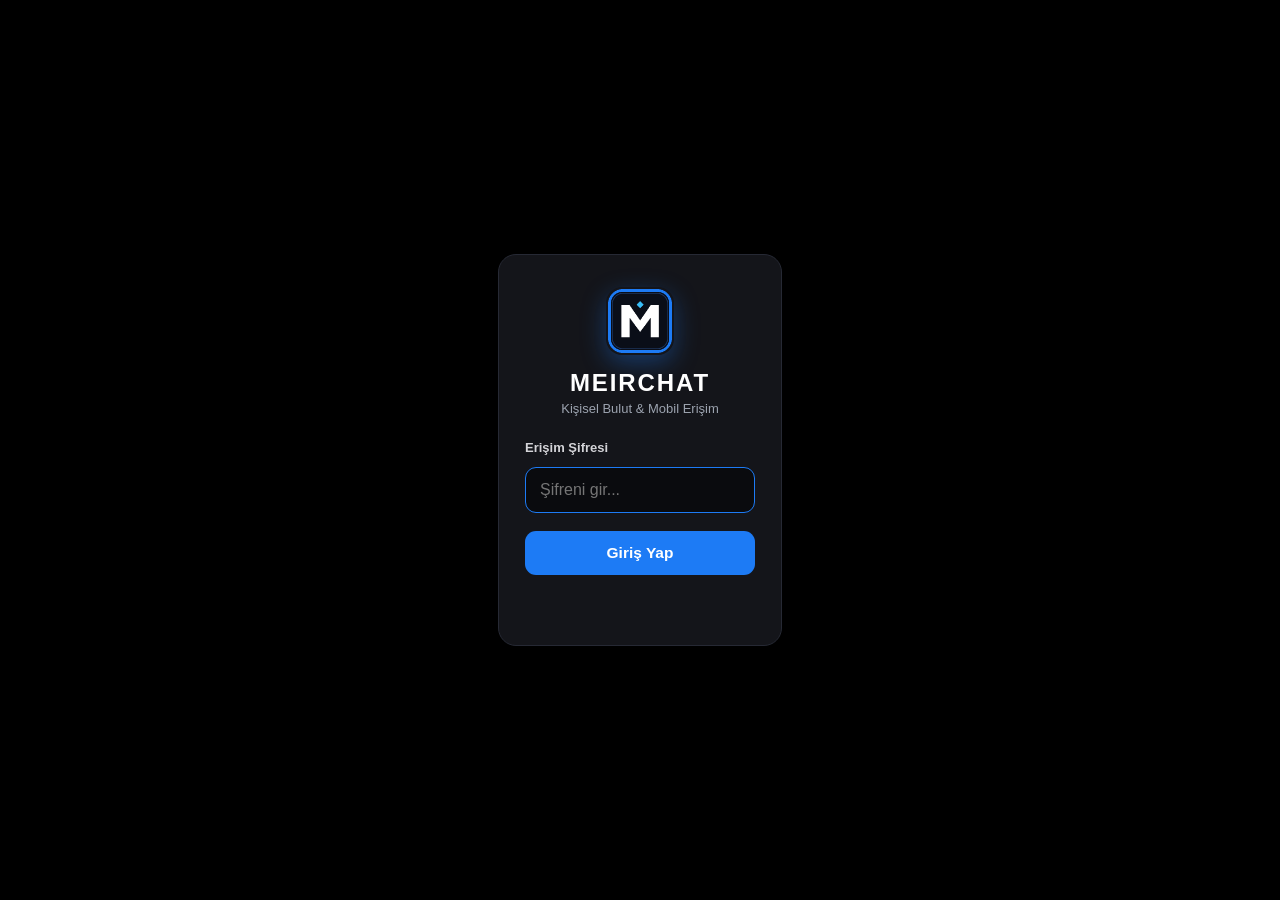
<file: static/login.html>
<!DOCTYPE html>
<html lang="tr">
<head>
  <meta charset="UTF-8" />
  <meta name="viewport" content="width=device-width, initial-scale=1.0, maximum-scale=1.0, viewport-fit=cover" />
  <meta name="apple-mobile-web-app-capable" content="yes" />
  <meta name="apple-mobile-web-app-status-bar-style" content="black-translucent" />
  <meta name="apple-mobile-web-app-title" content="MEIRCHAT" />
  <meta name="theme-color" content="#000000" />
  <link rel="manifest" href="/manifest.json" />
  <link rel="apple-touch-icon" href="/static/meirchat.png" />
  <link rel="icon" type="image/png" href="/static/meirchat.png" />
  <title>MEIRCHAT — Giriş</title>
  <style>
    * { box-sizing: border-box; margin: 0; padding: 0; }
    html, body {
      height: 100dvh; background: #000000; color: #ffffff;
      font-family: -apple-system, BlinkMacSystemFont, "Segoe UI", Roboto, sans-serif;
      display: flex; align-items: center; justify-content: center;
      padding: 20px env(safe-area-inset-right) 20px env(safe-area-inset-left);
    }
    .card {
      width: 100%; max-width: 390px; background: #14151a;
      border: 1px solid #262934; border-radius: 18px; padding: 32px 26px;
      box-shadow: 0 24px 60px rgba(0,0,0,0.75); text-align: center;
    }
    .logo {
      width: 68px; height: 68px; border-radius: 16px; margin: 0 auto 14px;
      display: block; box-shadow: 0 8px 24px rgba(29, 123, 245, 0.35);
    }
    h1 { font-size: 24px; font-weight: 800; letter-spacing: 0.08em; margin-bottom: 4px; }
    .sub { font-size: 13px; color: #9ca3af; margin-bottom: 24px; }
    form { display: flex; flex-direction: column; gap: 12px; text-align: left; }
    label { font-size: 13px; font-weight: 600; color: #d4d4d8; }
    input {
      width: 100%; padding: 13px 14px; border-radius: 11px;
      background: #0a0b0e; border: 1px solid #2d3140; color: #ffffff;
      font-size: 16px; outline: none; transition: border-color 0.15s;
    }
    input:focus { border-color: #1d7bf5; }
    button {
      margin-top: 6px; padding: 13px 16px; border-radius: 11px; border: none;
      background: #1d7bf5; color: #ffffff; font-size: 15.5px; font-weight: 700;
      cursor: pointer; transition: background 0.15s;
    }
    button:hover { background: #1463cc; }
    button:disabled { opacity: 0.6; cursor: wait; }
    .err {
      min-height: 20px; font-size: 13px; color: #f87171; text-align: center;
      margin-top: 6px; font-weight: 600;
    }
  </style>
</head>
<body>
  <div class="card">
    <img class="logo" src="/static/meirchat.png" alt="MEIRCHAT" />
    <h1>MEIRCHAT</h1>
    <div class="sub">Kişisel Bulut & Mobil Erişim</div>
    <form id="login-form" autocomplete="on">
      <input type="text" name="username" value="meirchat" autocomplete="username" style="display:none;" aria-hidden="true" />
      <label for="pw">Erişim Şifresi</label>
      <input id="pw" name="password" type="password" placeholder="Şifreni gir..." autocomplete="current-password" required autofocus />
      <button type="submit" id="btn-go">Giriş Yap</button>
      <div class="err" id="err"></div>
    </form>
  </div>
  <script>
    const form = document.getElementById("login-form");
    const pwEl = document.getElementById("pw");
    const btn = document.getElementById("btn-go");
    const errEl = document.getElementById("err");
    form.addEventListener("submit", async (e) => {
      e.preventDefault();
      errEl.textContent = "";
      btn.disabled = true;
      btn.textContent = "Kontrol ediliyor...";
      try {
        const res = await fetch("/api/auth/login", {
          method: "POST",
          headers: { "Content-Type": "application/json" },
          body: JSON.stringify({ password: pwEl.value })
        });
        if (res.ok) {
          window.location.replace("/");
          return;
        }
        const d = await res.json().catch(() => ({}));
        errEl.textContent = d.detail || "Şifre yanlış.";
        pwEl.select();
      } catch {
        errEl.textContent = "Sunucuya bağlanılamadı.";
      } finally {
        btn.disabled = false;
        btn.textContent = "Giriş Yap";
      }
    });
  </script>
</body>
</html>
</file>
